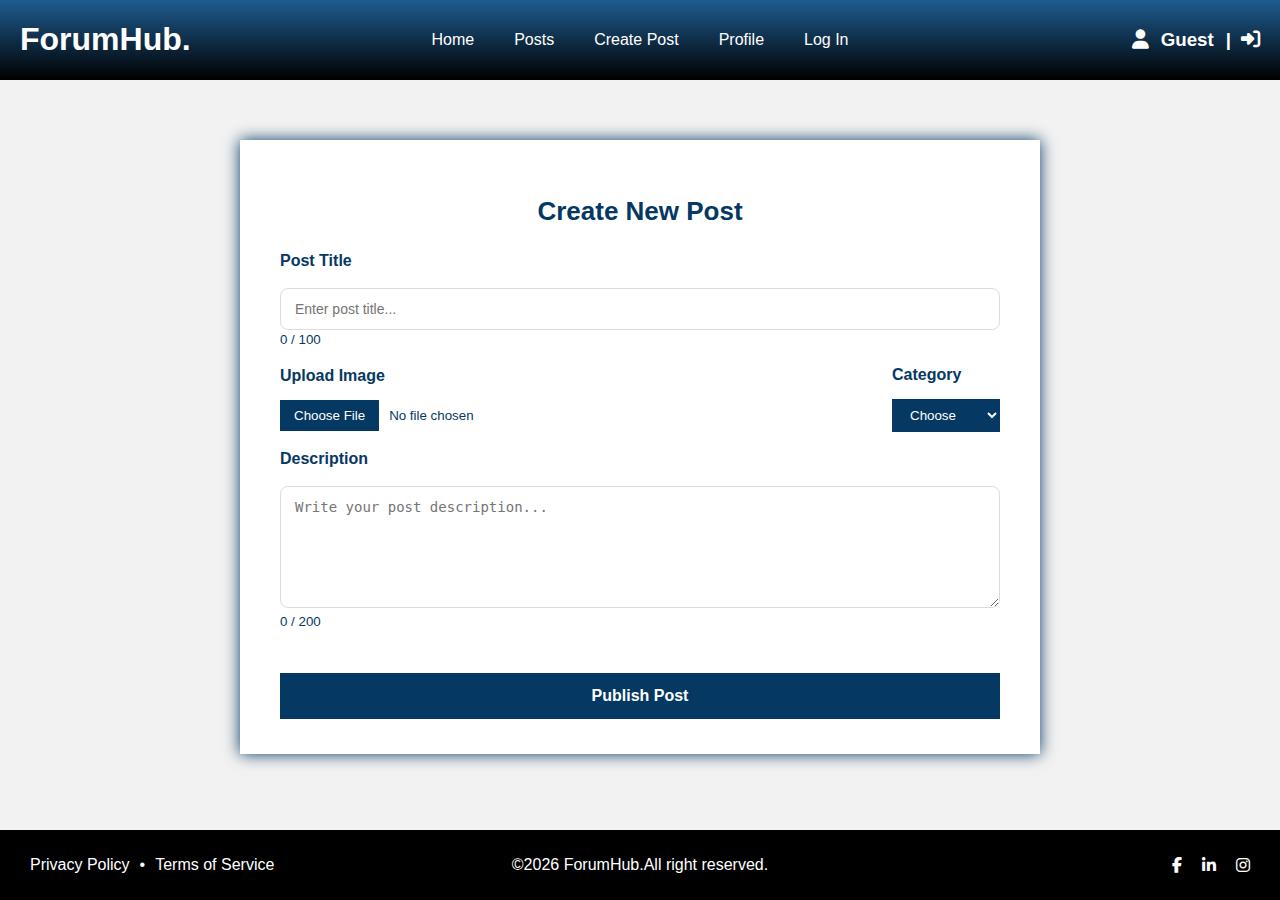
<file: create-post.html>
<!DOCTYPE html>
<html lang="en">
<head>
  <meta charset="UTF-8">
  <meta name="viewport" content="width=device-width, initial-scale=1.0">
  <title>Forum - Create a Post</title>
  <link rel="stylesheet" href="https://cdnjs.cloudflare.com/ajax/libs/font-awesome/6.5.0/css/all.min.css">
  <link rel="stylesheet" href="style.css">
  <link rel="preconnect" href="https://fonts.googleapis.com">
  <link rel="preconnect" href="https://fonts.gstatic.com" crossorigin>
  <link href="https://fonts.googleapis.com/css2?family=Playfair+Display:ital,wght@0,400..900;1,400..900&display=swap" rel="stylesheet">
</head>
<body>
    <main>
        <div class="head">
            <div class="forumHub">
                <h1>ForumHub.</h1>
            </div>
            <div class="navigation">
                <nav>
                <ul>
                    <li><a href="index.html">Home</a></li>
                    <li><a href="post.html">Posts</a></li>
                    <li><a href="create-post.html">Create Post</a></li>
                    <li><a href="profile.html">Profile</a></li>
                    <li><a href="login.html" target="_blank" id="login-link">Log In</a></li>
                </ul>
                </nav>
            </div>
            <div class="icons-profile">
                <i class="fa-solid fa-user icon-logged-in"></i>
                <i class="fa-regular fa-user icon-guest"></i>
                <h3 class="profile-header-name">Guest</h3>
                <div class="logout-link">
                    <h3>|</h3>
                    <a href="login.html" target="_blank"><i class="fa-solid fa-right-to-bracket" title="Log out" ></i></a>
                </div>
            </div>
            <div id="hamburger" class="hamburger"><i class="fa-solid fa-bars"></i></div>
            <div id="overlay" class="overlay"></div>
            <div id="menu" class="menu">
                <span id="close" class="close">✖</span>
                <div class="menu-content">
                    <div class="menu-profile">
                        <i class="fa-solid fa-circle-user"></i>
                        <h3 class="profile-header-name" >Guest</h3>
                        <div class="logout-link">
                            <h3>|</h3>
                            <a href="login.html"><i class="fa-solid fa-right-to-bracket" title="Log out" ></i></a>
                        </div>
                    </div>
                    <div class="menu-nav">
                        <a href="index.html">Home</a>
                        <a href="post.html">Post</a>
                        <a href="create-post.html">Create Post</a>
                        <a href="profile.html">Profile</a>
                    </div>
                    <div class="menu-links">
                        <a href="login.html">Log In</a>
                        <p>/</p>
                        <a href="register.html">Register</a>
                    </div>
                </div>
            </div>
        </div>
    <div class="create-post-viewport">
        <div class="create-post">
            <h2>Create New Post</h2>
            <form>
                    <label for="title">Post Title</label><br>
                    <input type="text" id="title" placeholder="Enter post title..." minlength="5" maxlength="100" required>
                    <small id="post-title-count">0 / 100</small><br>
                <div class="file-and-category">
                    <div>
                        <label for="image" >Upload Image</label>
                        <input type="file" id="image" class="input" accept="image/*">
                    </div>

                    <div>
                        <label for="categories">Category</label>
                        <select id="categories" name="category" required>
                            <option value="">Choose</option>
                            <option value="General">General</option>
                            <option value="Tech">Tech</option>
                            <option value="Sports">Sports</option>
                            <option value="Education">Education</option>
                            <option value="Ideas">Ideas</option>
                        </select>
                    </div>
                </div>

                <label for="description">Description</label><br>
                <textarea id="description" rows="6" placeholder="Write your post description..." minlength="20" maxlength="200" required></textarea>
                <small id="post-description-count">0 / 200</small><br><br>

                <button type="submit">Publish Post</button>
            </form>
        </div>
    </div>
    </main>
    <script src="app.js"></script>
    <footer>
    <div class="footer-content">
        <div class="footer-links">
            <a href="#">Privacy Policy</a> • 
            <a href="#">Terms of Service</a>
        </div>
        <p>&copy;2026 ForumHub.All right reserved.</p>
        <div class="footer-icons">
            <i class="fa-brands fa-facebook-f"></i>
            <i class="fa-brands fa-linkedin-in"></i>
            <i class="fa-brands fa-instagram"></i>
        </div>
    </div>
    <div class="footer-content-mobile">
        <div class="footer-links-mobile">
          <a href="#">Privacy Policy</a> • 
          <a href="#">Terms of Service</a>
        </div>
        <div class="footer-icons-mobile">
            <i class="fa-brands fa-facebook-f"></i>
            <i class="fa-brands fa-linkedin-in"></i>
            <i class="fa-brands fa-instagram"></i>
        </div>
        <div class="dash"></div>
        <p>&copy;2026 ForumHub.All right reserved.</p>
    </div>
    </footer>
</body>
</html>
</file>
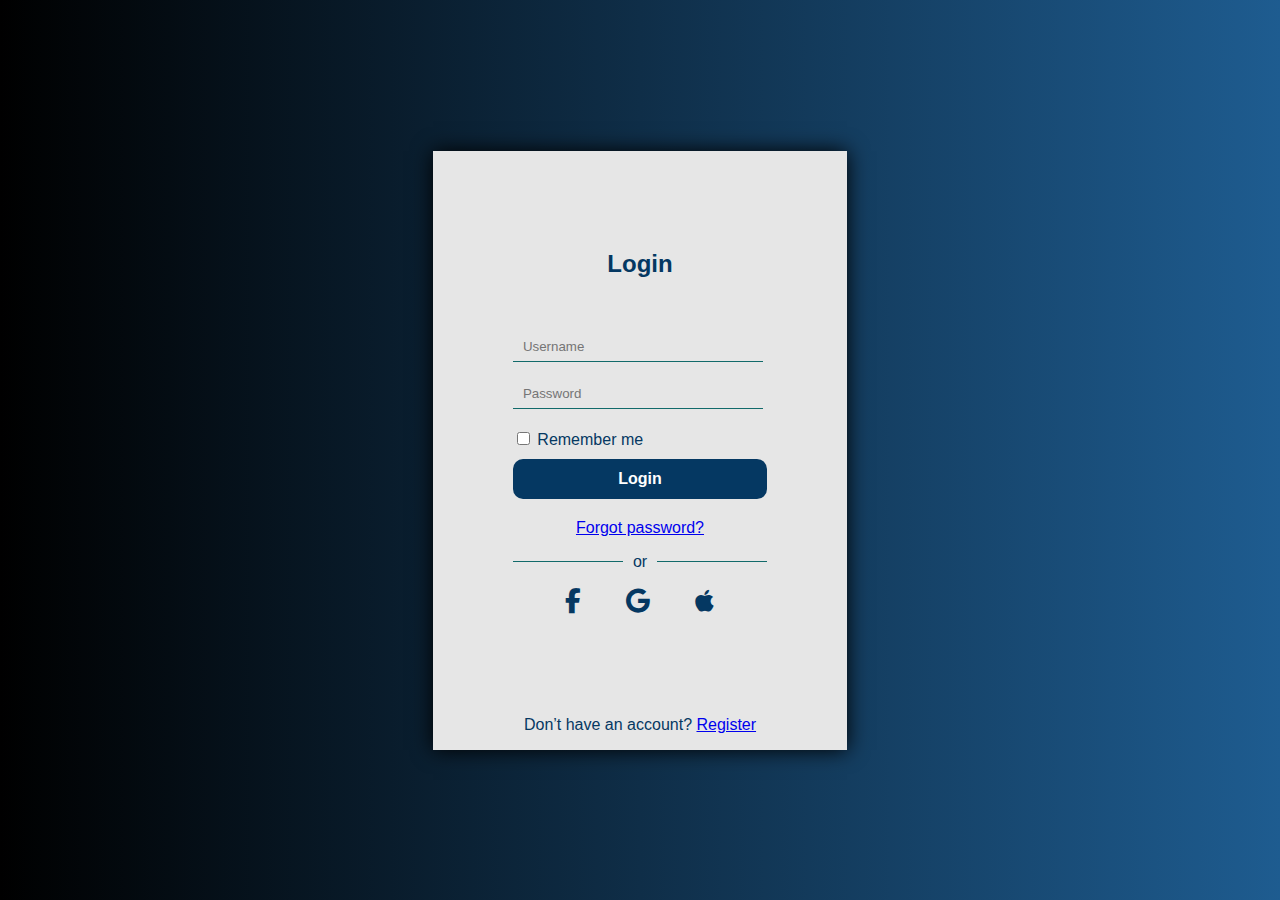
<file: login.html>
<!DOCTYPE html>
<html lang="en">
<head>
  <meta charset="UTF-8" >
  <meta name="viewport" content="width=device-width, initial-scale=1.0">
  <title>Forum - Login</title>
  <link rel="stylesheet" href="https://cdnjs.cloudflare.com/ajax/libs/font-awesome/6.5.0/css/all.min.css">
  <link rel="stylesheet" href="style.css" >
  <link rel="preconnect" href="https://fonts.googleapis.com">
  <link rel="preconnect" href="https://fonts.gstatic.com" crossorigin>
  <link href="https://fonts.googleapis.com/css2?family=Playfair+Display:ital,wght@0,400..900;1,400..900&display=swap" rel="stylesheet">
</head>
<body>
    <div class="login-viewport">
        <div class="login-container">
            <h2>Login</h2>
            <form action="#" method="POST">
                <div class="username-input">
                    <p id="incorrectusername">Incorrect Username or Password</p>
                    <label for="username"></label><br>
                    <input type="text" id="username" name="username" placeholder="Username" required><br>
                </div>
                
                <div class="password-input">
                    <label for="password"></label><br>
                    <input type="password" id="password" name="password" placeholder="Password" required><br>
                </div>

                <div class="checkbox-container">
                    <div>
                        <input type="checkbox" id="remember" name="remember">
                        <label for="remember">Remember me</label>
                    </div>
                </div>

                <button type="submit" class="login-btn">Login</button>
                <div class="forgot-link">
                        <a href="#">Forgot password?</a>
                    </div>
            </form>
         <div class="register-or">
                    <div class="dash-register"></div>
                    <p>or</p>
                    <div class="dash-register"></div>
                </div>
                <div class="register-icons">
                    <a href=""><i class="fa-brands fa-facebook-f"></i></a>
                    <a href=""><i class="fa-brands fa-google"></i></a>
                    <a href=""><i class="fa-brands fa-apple"></i></a>
                </div>
            <div class="login-link">
                <p>Don’t have an account? <a href="register.html">Register</a></p>
            </div>
        </div>
    </div>
    <script src="app.js"></script>
</body>
</html>
</file>
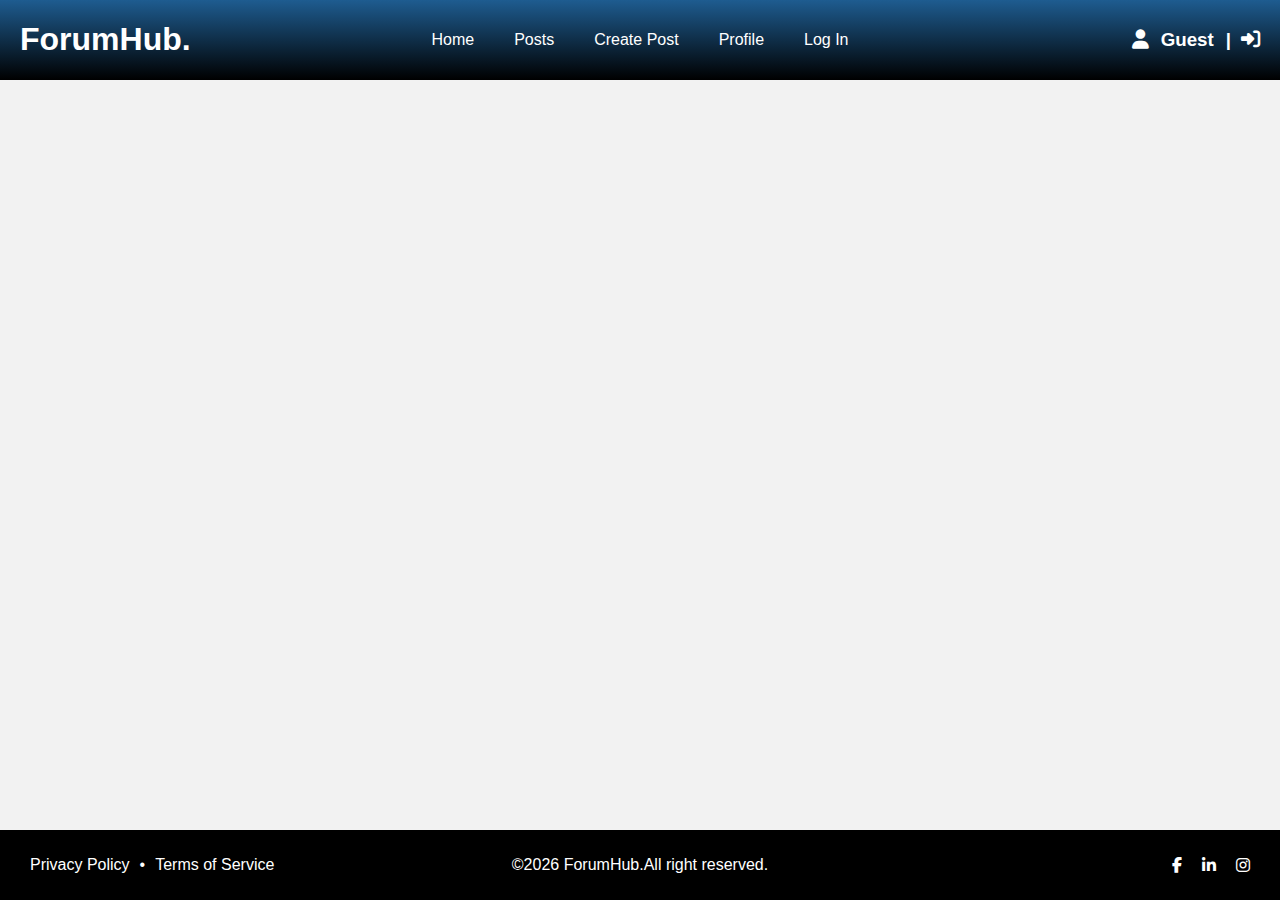
<file: post.html>
<!DOCTYPE html>
<html lang="en">
<head>
  <meta charset="UTF-8">
  <meta name="viewport" content="width=device-width, initial-scale=1.0">
  <title>Forum - Post Detail</title>
  <link rel="icon" type="image/x-icon" href="images/message-solid-full.svg">


  
  <link rel="stylesheet" href="https://cdnjs.cloudflare.com/ajax/libs/font-awesome/6.5.0/css/all.min.css">
  <link rel="preconnect" href="https://fonts.googleapis.com">
  <link rel="preconnect" href="https://fonts.gstatic.com" crossorigin>
  <link href="https://fonts.googleapis.com/css2?family=Playfair+Display:ital,wght@0,400..900;1,400..900&display=swap" rel="stylesheet">

  
  <link rel="stylesheet" href="style.css">
</head>
<body>
  <main>
  
    <div class="head">
      <div class="forumHub">
        <h1>ForumHub.</h1>
      </div>

      
      <div class="navigation">
        <nav>
          <ul>
            <li><a href="index.html">Home</a></li>
            <li><a href="post.html">Posts</a></li>
            <li><a href="create-post.html">Create Post</a></li>
            <li><a href="profile.html">Profile</a></li>
            <li><a href="login.html" id="login-link">Log In</a></li>
          </ul>
        </nav>
      </div>

      
      <div class="icons-profile">
        <i class="fa-solid fa-user icon-logged-in"></i>
        <i class="fa-regular fa-user icon-guest"></i>
        <h3 class="profile-header-name">Guest</h3>
        <div class="logout-link">
          <h3>|</h3>
          <a href="login.html"><i class="fa-solid fa-right-to-bracket" title="Log out"></i></a>
        </div>
      </div>

      
      <div id="hamburger" class="hamburger"><i class="fa-solid fa-bars"></i></div>
      <div id="overlay" class="overlay"></div>
      <div id="menu" class="menu">
        <span id="close" class="close">✖</span>
        <div class="menu-content">

          
          <div class="menu-profile">
            <i class="fa-solid fa-circle-user"></i>
            <h3 class="profile-header-name">Guest</h3>
            <div class="logout-link">
              <h3>|</h3>
              <a href="login.html"><i class="fa-solid fa-right-to-bracket" title="Log out"></i></a>
            </div>
          </div>

          
          <div class="menu-nav">
            <a href="index.html">Home</a>
            <a href="post.html">Post</a>
            <a href="create-post.html">Create Post</a>
            <a href="profile.html">Profile</a>
          </div>

          <div class="menu-links">
            <a href="login.html">Log In</a>
            <p>/</p>
            <a href="register.html">Register</a>
          </div>

        </div>
      </div>
    </div>


    <div class="all-cards">
      <div class="cards-post">
      </div>
    </div>

    <div class="no-posts">No posts found</div>

  </main>

  
  <footer>
    <div class="footer-content">
      <div class="footer-links">
        <a href="#">Privacy Policy</a> • 
        <a href="#">Terms of Service</a>
      </div>
      <p>&copy;2026 ForumHub.All right reserved.</p>
      <div class="footer-icons">
        <i class="fa-brands fa-facebook-f"></i>
        <i class="fa-brands fa-linkedin-in"></i>
        <i class="fa-brands fa-instagram"></i>
      </div>
    </div>

    <div class="footer-content-mobile">
      <div class="footer-links-mobile">
        <a href="#">Privacy Policy</a> • 
        <a href="#">Terms of Service</a>
      </div>
      <div class="footer-icons-mobile">
        <i class="fa-brands fa-facebook-f"></i>
        <i class="fa-brands fa-linkedin-in"></i>
        <i class="fa-brands fa-instagram"></i>
      </div>
      <div class="dash"></div>
      <p>&copy;2026 ForumHub.All right reserved.</p>
    </div>
  </footer>

 
  <script src="app.js"></script>
</body>
</html>
</file>
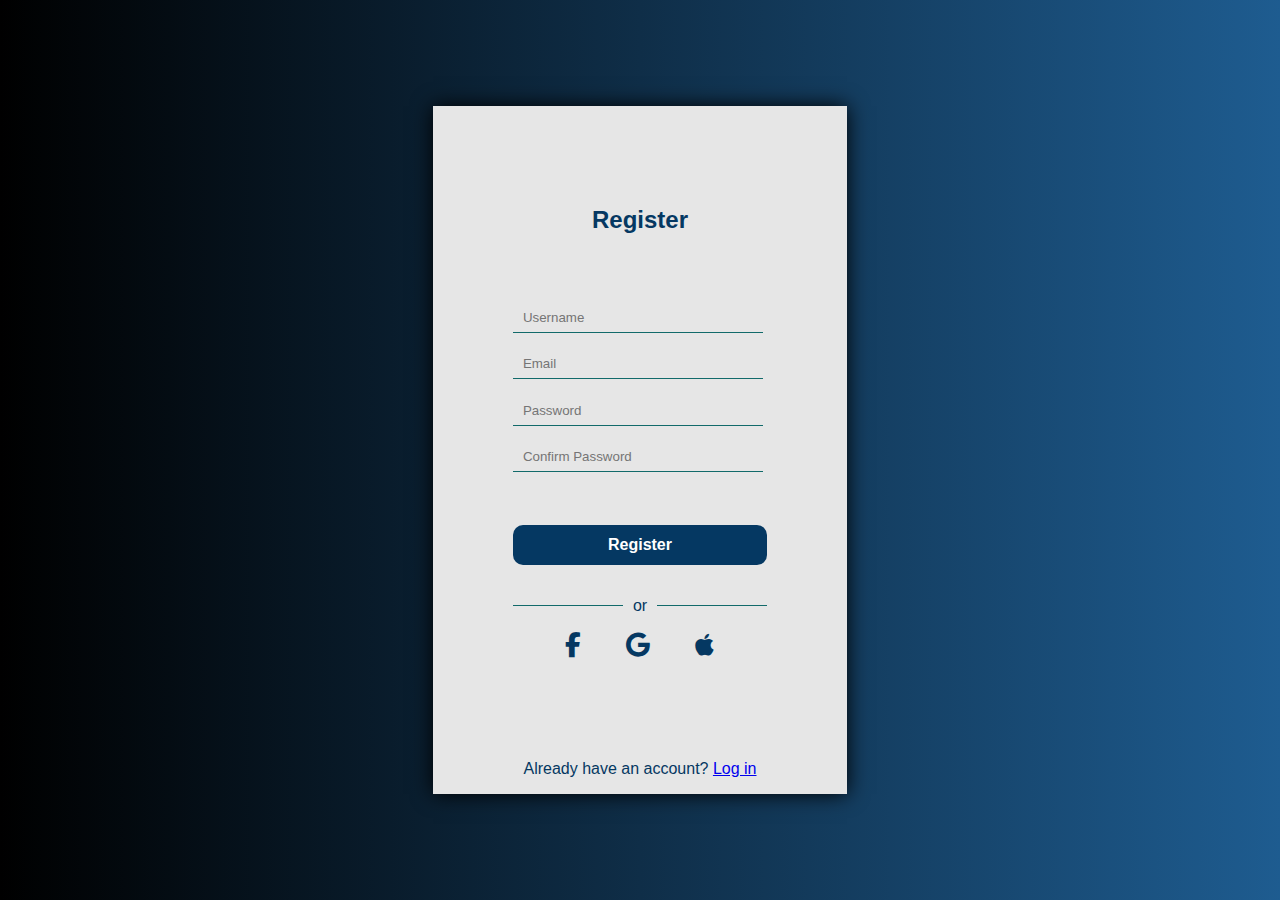
<file: register.html>
<!DOCTYPE html>
<html lang="en">
<head>
  <meta charset="UTF-8">
  <meta name="viewport" content="width=device-width, initial-scale=1.0">
  <title>Forum - Register</title>
  <link rel="icon" type="image/x-icon" href="images/user-regular-full.svg">


  <link rel="stylesheet" href="https://cdnjs.cloudflare.com/ajax/libs/font-awesome/6.5.0/css/all.min.css">
  <link rel="stylesheet" href="style.css">
  <link rel="preconnect" href="https://fonts.googleapis.com">
  <link rel="preconnect" href="https://fonts.gstatic.com" crossorigin>
  <link href="https://fonts.googleapis.com/css2?family=Playfair+Display:ital,wght@0,400..900;1,400..900&display=swap" rel="stylesheet">
</head>
<body>
    <div class="register-viewport">

        <div class="register-container">

            <h2>Register</h2>
            
            <form action="#" method="POST">

                <p id="username-requirements">Username requirements do not met</p>

                <div class="username-input">
                    <label for="username"></label><br>
                    <input type="text" id="username" name="username" placeholder="Username" required><br>
                </div>

                <div class="email-input">
                    <label for="email"></label><br>
                    <input type="email" id="email" name="email" placeholder="Email" required><br>
                </div>
                
                <div class="password-input">
                    <label for="password"></label><br>
                    <input type="password" id="password" name="password" placeholder="Password" required><br>
                </div>

                <div class="password-input" >
                    <label for="password"></label><br>
                    <input type="password" id="confirm-password" name="password" placeholder="Confirm Password" required><br>
                </div>

                <p id="password-match">Passwords do not match!</p>

                <button type="submit" class="login-btn">Register</button>
                <p id="error"></p>

            </form>

               <div class="register-or">

                    <div class="dash-register"></div>
                    <p>or</p>
                    <div class="dash-register"></div>

                </div>

                <div class="register-icons">

                    <a href=""><i class="fa-brands fa-facebook-f"></i></a>
                    <a href=""><i class="fa-brands fa-google"></i></a>
                    <a href=""><i class="fa-brands fa-apple"></i></a>

                </div>
            <div class="register-link">

                <p>Already have an account? <a href="login.html">Log in</a></p>

            </div>
        </div>
    </div>
    <script src="app.js"></script>
</body>
</html>
</file>
<file: style.css>
*{
    box-sizing: border-box;
}
:root{
    --primary-color: #053862;
    --primary-hover: #1e5c90;
    --dark-color: #000000;
    --light-color: hsl(0, 0%, 85%);
    --white: #ffffff;
    --border-color: #dee2e6;
    --text-color: #555;
    --text-light: #666;
    --success-color: #28a745;
    --error-color: #dc3545;
    --warning-color: #ffc107;
}
html , body {
    height: 100%;
    margin: 0;
    padding: 0;
}
body {
    display: flex;
    flex-direction: column;
    background-color: hsl(0, 0%, 95%);
    color: var(--primary-color);
    font-family: "Poppins", sans-serif;
}
main {
    flex: 1;
}
.head {
    display: grid;
    grid-template-columns: 1fr auto 1fr;
    align-items: center;
    color: white;
    font-weight: 100;
    padding: 0 20px;
    background: linear-gradient(to bottom, var(--primary-hover), var(--dark-color));
}
.head h1{
    cursor: pointer;
}
.forumHub{
    justify-self: start;
}
.navigation nav ul {
    list-style: none;
    display: flex;
    margin: 0;
    padding: 20px;
    border-radius: 20px;
    justify-self: center;
}
.navigation nav ul li a {
    text-decoration: none;
    color: var(--white);
    padding: 10px 20px;
    transition: 0.3s all;
}
.navigation nav ul li a.active {
    text-decoration: none;
    border-radius: 15px;
    font-weight: lighter;
    background-color: var(--primary-hover);
    padding: 10px 20px;
    transition: 0.3s all;
}
.hamburger , .menu , .overlay {
    display: none;
}
.navigation nav ul li a:hover {
    background-color: var(--primary-hover);
    color: var(--white);
    border-radius: 15px;
}
.icons {
    position: relative;
    justify-content: center;
    align-items: center;
    cursor: pointer;
    justify-self: end;
    color:var(--white);
    font-size: 1.1em;
}
.icon-guest{
    display: none;
}
.searchbar {
    display: flex;
    justify-content: space-between;
    align-items: center;
    padding: 0 20px;
    box-sizing: border-box; 
}
.dropdown {
  position: relative;
  display: inline-block;
}
.dropbtn {
  background: none;
  border: none;
  font-size: 16px;
  color: var(--primary-color);
  cursor: pointer;
  padding: 10px;
}
.dropdown-content {
  display: none;
  position: absolute;
  background-color: var(--white);
  min-width: 160px;
  border-radius: 8px;
  padding: 10px;
  overflow: hidden;
}
.dropdown-content a {
  padding: 10px 14px;
  text-decoration: none;
  display: block;
}
.dropdown-content a:hover {
  background-color: var(--light-color);
  border-radius: 5px;
}
.dropdown:hover .dropdown-content {
  display: block;
}
.searchbar-categories nav ul,
.searchbar-categories a {
    list-style: none;
    display: flex;
    gap: 20px;
    text-decoration: none;
    color: var(--primary-color);
    cursor: pointer;
    margin: 0;
    padding: 10px 0;
}
.searchbar-categories a:hover{
    text-decoration: underline;
}
.searchbar-search {
    position: relative;
    width: 200px;
    margin: 0;
}
.searchbar-search input {
    width: 100%;
    outline: none;
    height: 30px;
    padding-left: 30px;
    font-size: 15px;
    border-radius: 5px;
    border: 1px solid grey;
    box-sizing: border-box;
}
.searchbar-search i {
    position: absolute;
    left: 10px;
    top: 50%;
    transform: translateY(-50%);
    color: var(--dark-color);
    pointer-events: none;
}
.preview-container {
    height: 250px;
    background-image: url(images/ales-nesetril-Im7lZjxeLhg-unsplash.jpg);
    background-repeat: no-repeat;
    background-size: cover;
    display: flex;
    flex-direction: column;
    justify-content: center;
    align-items: center;
    color: var(--white);
    text-align: center;
}
.preview-container h2 {
    font-size: 60px;
    margin: 0;
}
.preview-container p {
    font-size: 20px;
}
.postbutton {
    display: flex;
    justify-content: space-between;
    align-items: center;
}
.postbutton h2{
    padding: 10px 15px;
    margin: 40px;
    color: var(--primary-color);
}
.createpost button ,
.postbutton-profile button {
    padding: 10px 15px;
    margin: 40px;
    border: none;
    background-color: var(--primary-color);
    color: var(--white);
    cursor: pointer;
}
.createpost button:hover ,
.postbutton-profile button:hover{
    background-color: var(--primary-hover);
    transition: all 0.3s;
}
.cards ,
.cards-profile {
    display: grid;
    grid-template-columns: repeat(3, 1fr);
    gap: 20px;
    padding: 0 40px;
    margin-top: 40px;
    margin-bottom: 40px;
}
.cards-post {
    display: flex;
    flex-direction: column;
    gap: 20px;
    padding: 0 40px;
    margin-top: 40px;
    margin-bottom: 40px;
}
.editcardpost , 
.post-header{
    position: relative;
}
.post-header i{
    font-size: 30px;
}
.post-meta{
    position: absolute;
    display: flex;
    align-items: center;
    margin: 10px;
    padding: 5px 10px;
    gap: 15px;
    background-color: hsl(0, 0%, 95%);
    opacity: 0.8;
}
.post-info{
    display: flex;
    flex-direction: column;
}
.post-info p , 
.post-info h3{
    margin: 0;
}
.post-info p{
    font-size: 0.8em;
}
.cardpost-profile ,
.cardhome {
    width: 100%;
    max-width: 470px;
    overflow-wrap: break-word;
    aspect-ratio: 1 / 1;
    background-color: var(--white);
    position: relative;
    cursor: pointer;
    transition: all 0.3s ease;
}
.post-content{
    width: 100%;
    max-width: 470px;
    overflow-wrap: break-word;
    aspect-ratio: 1 / 1;
    background-color: var(--white);
    position: relative;
    cursor: pointer;
    transition: all 0.3s ease;
}
.cardpost , .cardpost-post{
    display: flex;
    justify-content: space-between;
    background-color: var(--white);
    border: 1px solid var(--primary-color);
    transition: all 0.3s ease;
}
.cardpost-profile:hover .edit-btn {
    display: block;
}
.cardpost-profile:hover .delete-btn {
    display: block;
}
.cardpost img ,
.cardhome img ,
.cardpost-profile img {
    max-width: 100%;
    height: 65%;
    object-fit: cover;
    display: block;
}
.insidecards {
    display: flex;
    justify-content: space-between;
    align-items: center;
    color: var(--primary-color);
    padding: 0 20px;
}
.msgviewicon{
    display: flex;
    align-items: center;
    color: var(--primary-color);
    justify-content: center;
    gap: 10px;
}
.no-posts{
    text-align: center;
    margin-bottom: 70px;
    display: none;
}
.comment-text {
    margin: 0;
    padding:5px 20px;
    color: var(--primary-color);
    font-size: 0.9em;
}
.comment-section{
    display: flex;
    flex-direction: column;
    justify-content: space-between;
    margin: 0 40px;
    width: 100%;
    padding: 20px;
}
.latest-comments{
    margin: 0 40px;
}
.comment-section h2{
    font-size: 1.2em;
}
.comments-form textarea{
    min-height: 80px;
    width: 100%;
    border-radius: 5px;
    box-sizing: border-box;
    padding: 5px;
    outline: none;
}
.comments-form button{
    padding: 6px 12px;
    width: 100%;
    max-width: 250px;
    height: 30px;
    margin-top: 10px;
    border: none;
    background-color: var(--primary-color);
    color: white;
    cursor: pointer;
}
.comments-form{
    margin-bottom: 10px;
}
.comments-form h2{
    font-size: 1.2em;
}
.comments-container{
    max-height: 220px;
    overflow-y: auto;
}
.comments-container::-webkit-scrollbar{
    width: 10px;
}
.comments-container::-webkit-scrollbar-track{
    background:#eee ;
    border-radius: 5px;
}
.comments-container::-webkit-scrollbar-thumb{
    background:#888 ;
    border-radius: 8px;
    border: 2px solid #eee;
}
.single-comment{
    border-bottom: 1px solid var(--primary-color);
    padding: 15px;
    font-size: 1.1em;
    word-wrap: break-word;  
    word-break: break-word; 
    white-space: normal;
}
.single-comment button{
    border: none;
}
.delete-comment{
    display: none;
}
.comment-date{
    font-size: 0.7em;
}
.footer-content-mobile{
    display: none;
}
.footer-content{
    display: grid;
    grid-template-columns: 1fr auto 1fr;
    padding: 10px 30px;
    margin: 0;
    background-color: var(--dark-color);
    color: var(--white);
}
.footer-icons i{
    color: var(--white);
}
.footer-icons {
    justify-self: end;
    display: flex;
    flex-direction: row;
    justify-content: center;
    align-items: center;
    gap: 20px;
}
.footer-links{
    display: flex;
    align-items: center;
    gap:10px;
}
.footer-links a{
    text-decoration: none;
    color: var(--white);
}
.login-viewport ,
.register-viewport{
    display: flex;
    justify-content: center;
    align-items: center;
    flex-direction: column;
    height: 100vh;
    background: linear-gradient(to left, var(--primary-hover), black);
}
.login-container , 
.register-container{
    background-color: hsl(0, 0%, 90%);
    color: var(--primary-color);
    padding-left: 80px;  
    padding-right: 80px; 
    padding-top: 80px; 
    box-shadow: 0 0 20px var(--dark-color);
}
.login-container h2 ,
.register-container h2{
    text-align: center;
    padding-bottom: 20px;
}
.login-container button ,
.register-container button{
    height: 40px;
    width: 100%;
    max-width: 270px;
    border-radius: 10px;
    border: none;
    background-color: var(--primary-color);
    color: white;
    cursor: pointer;
}
.login-container button:hover ,
.register-container button:hover{
    background-color: var(--primary-hover);
    transition: all 0.3s;
}
.checkbox-container{
    padding: 5px 0 10px 0;
    accent-color: var(--primary-color);
}
.username-input input ,
.password-input input , 
.email-input input{
    height: 30px;
    width: 250px;
    padding: 5px 10px;
    border: none;
    background: transparent;
    border-bottom: 1px solid #126a6a;
}
.username-input input:focus ,
.password-input input:focus , 
.email-input input:focus{
    outline: none;
    border-bottom: 3px solid #126a6a;
}
.username-input ,
.password-input ,
.email-input{
    line-height: 0.1;
    font-size: 0.8em;
    margin-bottom: 15px;
}
.username-input p, 
.password-input p,
.email-input p{
    margin-left: 5px;
}
.forgot-link{
    padding-top: 20px;
    text-align: center;
}
.login-link ,
.register-link{
    margin-top: 100px;
    text-align: center;
}
.register-container button{
    margin-top: 10px;
}
.register-or{
    display: flex;
    justify-content: center;
    align-items: center;
    gap: 10px;
}
.dash-register {
    border-top: 1px solid #126a6a;
    width: 110px;
}
.register-icons{
    display: flex;
    justify-content: center;
    gap: 45px;
    font-size: 25px;
}
.register-icons a{
    color: var(--primary-color);
    text-decoration: none;
}
.register-icons a:hover{
    color: var(--primary-hover);
    transition: all 0.3s;
}
.profile-viewport{
    display: flex;
    justify-content: center;
    margin-bottom: 20px;
}
.my-profile{
    display: flex;
    flex-direction: column;
    align-items: center;
    width: fit-content;
    height: fit-content;
    padding:40px 100px;
    color: var(--primary-color);
    box-shadow: 0 0 15px var(--primary-color);
}
.my-profile input{
    display: none;
}
.icon-box{ 
    display: inline-block;     
    position: relative;          
    text-align: center;
    line-height: 100px;         
}
.icon-box .fa-circle-user{
    font-size: 100px;
    color: var(--primary-color);
    vertical-align: middle;
}
.icon-box .fa-pen-to-square{
    font-size: 15px;
    color: var(--primary-color);
    position: absolute;
    cursor: pointer;
    opacity: 0;
    bottom: 0;
    right: 1;
}
.icon-box:hover .fa-pen-to-square{
    opacity: 1;
}
.welcome{
    margin-top: 30px;
    margin-left: 30px;
    white-space: pre;
    line-height: 0.2;
}
.rating{
    display: flex;
    flex-direction: row-reverse;
    justify-content: flex-end;
    gap: 5px;
    font-size: 30px;
}
.rating input {
  display: none;
}
.rating label {
  color: #ccc;
  cursor: pointer;
  transition: color 0.2s;
}
.rating label:hover,
.rating label:hover ~ label {
  color: var(--primary-color);
}
.rating input:checked ~ label {
  color: var(--primary-color);
}
.icons-profile{
    display: flex;
    margin: 0;
    justify-content: center;
    align-items: center;
    justify-self: end;
    gap: 12px;
}
.icons-profile i {
    font-size: 1.2em;
    color: var(--white);
}
.postbutton-profile{
    display: flex;
    align-items: center;
    justify-content:space-between ;
    margin-left: 40px;
}
.create-post {
    width: 100%;
    max-width: 800px;
    margin: 60px auto;
    background: #ffffff;
    padding: 35px 40px;
    box-shadow: 0 0 15px var(--primary-color);
    font-family: "Raleway", sans-serif;
    box-sizing: border-box;
}
.create-post h2 {
    margin-bottom: 25px;
    color: var(--primary-color);
    font-size: 26px;
    text-align: center;
}
.create-post label {
    font-weight: 600;
    display: block;
    margin-top: 18px;
}
.create-post input[type="text"],
.create-post textarea {
    width: 100%;
    padding: 12px 14px;
    border-radius: 8px;
    border: 1px solid #dcdcdc;
    font-size: 14px;
    transition: all 0.25s ease;
    box-sizing: border-box;
}
.create-post input[type="text"]:focus,
.create-post textarea:focus {
    border-color: var(--primary-color);
    box-shadow: 0 0 0 3px rgba(18, 106, 106, 0.15);
    outline: none;
}
.file-and-category{
    display: flex;
    justify-content: space-between;
    align-items: center;
}
.create-post input[type="file"]::file-selector-button ,
.create-post select {
    margin-top: 15px;
    background-color: var(--primary-color);
    color: var(--white);
    border: none;
    padding: 8px 14px;
    cursor: pointer;
    transition: background 0.2s ease;
}
.create-post input[type="file"]::file-selector-button {
    margin-right: 10px;
}
.create-post input[type="file"]::file-selector-button:hover ,
.create-post select:hover {
    background-color: var(--primary-hover);
}
.create-post textarea {
    resize: vertical;
    min-height: 120px;
}
.create-post button {
    width: 100%;
    margin-top: 25px;
    padding: 14px;
    background-color: var(--primary-color);
    color: var(--white);
    border: none;
    font-size: 16px;
    font-weight: 600;
    cursor: pointer;
    transition: all 0.25s ease;
}
.create-post button:hover {
    background-color: var(--primary-hover);
}
.create-post button:active {
    background-color: var(--primary-hover);
    transform: scale(0.98);
}
.dropdown-menu {
    display: none;
    position: absolute;
    top: 100%;
    left: 0;
    background-color: var(--white);
    border: 1px solid var(--primary-color);
    list-style: none;
    padding: 5px 0;
    min-width: 150px;
}
.dropdown-menu li a {
    display: block;
    padding: 8px 15px;
    color: var(--primary-color);
}
.dropdown-menu nav ul li:hover  {
    display: block;
}
.edit-delte-btns{
    position: absolute;
    display: flex;
    justify-content: space-between;
    width: 100%;
}
.edit-btn,
.delete-btn {
  padding: 8px 14px;
  display: none;
  border: none;
  font-size: 14px;
  font-weight: 600;
  cursor: pointer;
  transition: all 0.3s ease;
  color: var(--white);
}
.edit-btn {
  background-color: var(--primary-color);
}
.delete-btn {
  background-color: var(--error-color);
}
.guest-box {
    text-align: center;
    display: flex;
    flex-direction: column;
    justify-content: center;
    align-items: center;
    height: 60vh;
    padding: 25px;
}
.guest-message {
    font-size: 16px;
    margin-bottom: 15px;
    color: var(--dark-color);
}
.login-btn {
    background-color: var(--primary-color);
    color: var(--white);
    padding: 10px 22px;
    border: none;
    font-size: 16px;
    font-weight: 600;
    cursor: pointer;
}
.login-btn:hover {
    background-color: var(--primary-hover);
}
.logout-link{
    display: flex;
    justify-content: center;
    align-items: center;
    gap: 10px;
}
#incorrectusername {
    visibility: hidden;
    color: var(--error-color);
    font-size: 0.9em;
}
#password-match , #username-requirements{
    font-size: 0.8em;
    color: var(--error-color);
    visibility: hidden;
}
@media (min-width:320px) and (max-width: 656px)  {
    .head {
        display: flex;
        flex-direction: row;
        justify-content: space-between;
    }
    .navigation{
        display: none;
    }
    .icons-profile{
        display: none;
    }
    .hamburger{
        display: block;
        cursor: pointer;
        font-size: 20px;
    }
    .close{
        align-self: flex-end;
        cursor: pointer;
        font-size: 20px;
    }
    .overlay{
        position: fixed;
        top: 0;
        left: 0;
        width: 100%;
        height: 100%;
        background: var(--dark-color);
        display: none;
        z-index: 998;
    }
    .menu{
        position: fixed;
        top: 0;
        right: -100%;
        width: 100%;
        height: 100%;
        background: linear-gradient(to bottom, var(--primary-hover), black);
        box-shadow: -2px 0 10px var(--dark-color);
        padding: 20px;
        transition: right 0.3s ease;
        opacity: 0.95;
        z-index: 999;
        display: flex;
        flex-direction: column;
        gap: 15px;
        box-sizing: border-box;
    }
    .menu-content{
        height:100%;
        display: flex;
        flex-direction: column;
        justify-content: space-between;
    }
    .menu-content a{
        text-decoration: none;
        color: var(--white);
    }
    .menu-profile{
        display: flex;
        justify-content: center;
        align-items: center;
        gap:8px;
    }
    .menu-nav{
        display: flex;
        flex-direction: column;
        align-items: center;
        gap: 50px;
    }
    .menu-links{
        display: flex;
        justify-content: center;
        align-items: center;
        gap: 10px;
    }
    .searchbar {
        display: flex;
        flex-direction: column;
        align-items: center;
        margin-bottom: 10px;
        position: relative;
    }
    .dropdown-content {
    z-index: 10;
    }
    .searchbar-categories a {
        text-decoration: none;
        color: var(--primary-color);
    }
    .searchbar-search {
        width: 100%; 
    }
    .preview-container h2 {
        font-size: 40px;
    }
    .preview-container p {
        font-size: 15px;
    }
    .postbutton {
        flex-direction: column;
        line-height: 0;
    }
    .createpost button {
        width: 80%;
        border: none;
        background-color: var(--primary-color);
        color: var(--white);
    }
    .cardhome , .post-content , .cardpost-profile{
        max-height: 100%;
    }
    .cardpost{
        flex-direction: column;
        width: 100%;
        background-color: var(--white);
        position: relative;
        box-shadow: none;
        cursor: pointer;
        transition: all 0.3s ease;
    }
    .cards ,
    .cards-profile{
        display: flex;
        flex-direction: column;
        padding: 0 15px 25px;
    }
    .cards-post {
        display: flex;
        flex-direction: column;
        padding: 0 15px 25px;
    }
    .insidecards {
        padding: 0 15px;
    }
    .comment-section{
        margin: 0;
        padding:15px ;
        display: flex;
        flex-direction: column;
        width: 100%;
        display: none;
        box-sizing: border-box;
    }
    .comment-section.open {
    display: block;
    }
    .fa-message {
        z-index: 10;
    }
    .comments-form button{
        max-width: 100%;
        border-radius: 5px;
    }
    .comment-section h2{
        font-size: 1.2em;
    }
    .comment-section textarea{
        height: 100px;
    }
    .footer-content{
        display: none;
    }
    .footer-content-mobile{
        display: block;
        display: flex;
        flex-direction: column;
        align-items: center;
        justify-content: center;
        background-color: var(--dark-color);
    }
    .footer-content-mobile p{
        color: white;
        font-size: 0.9em;
        line-height: 0.5em;
    }
    .dash{
        border-bottom: 1px solid var(--white);
        width: 80%;
    }
    .footer-icons-mobile {
        display: flex;
        flex-direction: row;
        justify-content: center;
        align-items: center;
        color: var(--white);
        gap: 20px;
        margin-bottom: 30px;
    }
    .footer-links-mobile{
        display: flex;
        align-items: center;
        gap:10px;
        color: var(--white);
        margin-top: 20px;
        margin-bottom: 20px;
    }
    .footer-links-mobile a{
        text-decoration: none;
        color: var(--white);
    }
    .login-viewport ,
    .register-viewport{
        padding: 20px 15px;
    }
    .login-container , 
    .register-container{
        width: 100%;
        max-width: 360px;
        padding: 25px 20px;
        border-radius: 12px;
    }
    .login-container h2 ,
    .register-container h2{
        text-align: center;
        padding-bottom: 20px;
    }
    .login-container button ,
    .register-container button{
        max-width: 100%;
        font-size: 16px;
    }
    .username-input input ,
    .password-input input , 
    .email-input input{
        width: 100%;         
        font-size: 16px;
    }
    .username-input ,
    .password-input ,
    .email-input{
        width: 100%;       
        font-size: 16px;
    }
    .dash-register {
        width: 100%;
    }
    .register-icons{
        gap: 40px;
        font-size: 22px;
    }
    .register-icons a{
        color: var(--primary-color);
        text-decoration: none;
    }
    .my-profile{
        width: 80%;
        max-width: 250px;
        padding:25px 15px;
        margin-top: 20px;
        box-shadow: 0 0 10px var(--primary-hover);
        border-radius: 15px;
    }
    .cardpost-profile:hover .edit-btn {
        display: block;
    }
    .icon-box .fa-pen-to-square{
        opacity: 1;
    }
    .welcome{
        justify-self: center;
        padding: 30px;
        margin: 0;
        line-height: 1.4;
    }
    .postbutton-profile{
        padding: 0;
        margin: 0;
        display: flex;
        flex-direction: column;
    }
    .postbutton-profile button{
        width: 80%;
        border: none;
        background-color: var(--primary-color);
        color: var(--white);
    }
    .create-post {
        width: auto;
        margin: 40px 12px;    
        padding: 20px;          
        box-shadow: none;       
        border-radius: 10px;
    }
    .create-post h2 {
    font-size: 20px;
    margin-bottom: 18px;
    }
    .file-and-category{
    display: grid;
    }
    .create-post label , 
    .create-post select{
    font-size: 14px;
    }
    .create-post input[type="text"],
    .create-post textarea {
    font-size: 14px;
    padding: 10px 12px;
    }
    .create-post input[type="file"] {
    margin-top: 8px;
    font-size: 14px;
    }
    .create-post textarea {
    min-height: 100px;
    }
    .create-post button {
    padding: 12px;
    font-size: 15px;
    border-radius: 8px;
    }
    .create-post select option{
    font-size: 0.8em;
    }
    .create-post select {
    padding: 8px 12px;
    padding-right: 0;
    font-size: 14px;
    background-color: var(--primary-color);
    margin-top: 8px;
    border-radius: 6px;
    }
    .create-post input[type="file"]::file-selector-button {
    padding: 8px 12px;
    border-radius: 6px;
    border: none;
    background-color: var(--primary-color);
    color: var(--white);
    cursor: pointer;
    font-size: 13px;
    }
    .edit-btn,
    .delete-btn {
    padding: 6px 12px;
    }
    #incorrectusername {
        font-size: 0.8em;
    }
}
@media (min-width: 657px) and (max-width: 1024px) and (orientation: portrait) {
    .head {
        display: flex;
        flex-direction: row;
        justify-content: space-between;
    }
    .navigation{
        display: none;
    }
    .icons-profile{
        display: none;
    }
    .hamburger{
        display: block;
        cursor: pointer;
        font-size: 20px;
    }
    .close{
        align-self: flex-end;
        cursor: pointer;
        font-size: 20px;
    }
    .overlay{
        position: fixed;
        top: 0;
        left: 0;
        width: 100%;
        height: 100%;
        background: rgba(0,0,0,0.5);
        display: none;
        z-index: 998;
    }
    .menu{
        position: fixed;
        top: 0;
        right: -100%;
        width: 100%;
        height: 100%;
        background-color: var(--dark-color);
        box-shadow: -2px 0 10px var(--dark-color);
        padding: 20px;
        transition: right 0.3s ease;
        opacity: 0.95;
        z-index: 999;
        display: flex;
        flex-direction: column;
        gap: 15px;
        box-sizing: border-box;
    }
    .menu-content{
        height:100%;
        display: flex;
        flex-direction: column;
        justify-content: space-between;
        font-size: 2em;
    }
    .menu-content a{
        text-decoration: none;
        color: var(--white);
    }
    .menu-profile{
        display: flex;
        justify-content: center;
        align-items: center;
        gap:8px;
    }
    .menu-nav{
        display: flex;
        flex-direction: column;
        align-items: center;
        gap: 50px;
    }
    .menu-links{
        display: flex;
        justify-content: center;
        align-items: center;
        gap: 10px;
    }
    .close{
        font-size: 2em;
    }
    .preview-container h2 {
        font-size: 60px;
    }
    .preview-container p {
        font-size: 20px;
    }
    .comments-form textarea{
        min-height: 80px;
    }
    .comments-form button{
        max-width: 100%;
    }
    .cards ,
    .cards-profile{
        display: grid;
        grid-template-columns: repeat(2, 1fr);
        gap: 20px;
        padding: 0 25px 25px;
    }
    .comment-section{
        margin: 0 10px;
    }
    .footer-content{
        display: none;
    }
    .footer-content-mobile{
        display: block;
        display: flex;
        flex-direction: column;
        align-items: center;
        justify-content: center;
        background-color: var(--dark-color);
    }
    .footer-content-mobile p{
        color: var(--white);
        font-size: 0.9em;
        line-height: 0.5em;
    }
    .dash{
        border-bottom: 1px solid var(--white);
        width: 80%;
    }
    .footer-icons-mobile {
        display: flex;
        flex-direction: row;
        justify-content: center;
        align-items: center;
        color: var(--white);
        gap: 20px;
        margin-bottom: 30px;
    }
    .footer-links-mobile{
        display: flex;
        align-items: center;
        gap:10px;
        color: var(--white);
        margin-top: 20px;
        margin-bottom: 20px;
    }
    .footer-links-mobile a{
        text-decoration: none;
        color: var(--white);
    }
    .login-viewport ,
    .register-viewport{
        padding: 30px 20px;
    }
    .login-container , 
    .register-container{
        width: 100%;
        max-width: 360px;
        padding: 35px 25px;
        border-radius: 12px;
    }
    .login-container h2 ,
    .register-container h2{
        text-align: center;
        padding-bottom: 20px;
    }
    .login-container button ,
    .register-container button{
        max-width: 100%;
        font-size: 16px;
    }
    .username-input input ,
    .password-input input , 
    .email-input input{
        width: 100%;         
        font-size: 16px;
    }
    .username-input ,
    .password-input ,
    .email-input{
        width: 100%;       
        font-size: 16px;
        padding-bottom: 15px;
    }
    .dash-register {
        width: 100%;
    }
    .register-icons{
        gap: 40px;
        font-size: 22px;
    }
    .register-icons a{
        color: var(--primary-color);
        text-decoration: none;
    }
    .my-profile{
        width: 100%;
        max-width: 500px;
        padding:70px 15px;
        margin-top: 20px;
        box-shadow: 0 0 10px var(--primary-hover);
        border-radius: 15px;
    }
    .my-profile{
        font-size: 1.5em;
    }
    .cardpost-profile:hover .edit-btn {
        display: block;
    }
    .icon-box .fa-pen-to-square{
        opacity: 1;
    }
    .welcome{
        justify-self: center;
        padding: 30px;
        margin: 0;
        line-height: 1.4;
        font-size: 2em;
    }
    .postbutton-profile{
        padding: 0;
        margin: 0 30px;
        display: flex;
        font-size: 1.1em;
    }
    .postbutton-profile button{
        border: none;
        background-color: var(--primary-color);
        color: var(--white);
    }
    .create-post {
    width: auto;
    margin: 20px auto;    
    padding: 20px;          
    box-shadow: none;       
    border-radius: 10px;
    }
    .create-post h2 {
    font-size: 20px;
    margin-bottom: 18px;
    }
    .file-and-category{
    display: grid;
    }
    .create-post label , 
    .create-post select{
    font-size: 14px;
    }
    .create-post input[type="text"],
    .create-post textarea {
    font-size: 14px;
    padding: 10px 12px;
    }
    .create-post input[type="file"] {
    margin-top: 8px;
    font-size: 14px;
    }
    .create-post textarea {
    min-height: 100px;
    }
    .create-post button {
    padding: 12px;
    font-size: 15px;
    border-radius: 8px;
    }
    .create-post select option{
    font-size: 0.8em;
    }
    .create-post select {
    padding: 8px 12px;
    padding-right: 0;
    font-size: 14px;
    background-color: var(--primary-color);
    margin-top: 8px;
    border-radius: 6px;
    }
    .create-post input[type="file"]::file-selector-button {
    padding: 8px 12px;
    border-radius: 6px;
    border: none;
    background-color: var(--primary-color);
    color: var(--white);
    cursor: pointer;
    font-size: 13px;
    }
    .edit-btn,
    .delete-btn {
    padding: 6px 12px;
    }
    #incorrectusername {
        font-size: 0.8em;
    }
}
</file>
